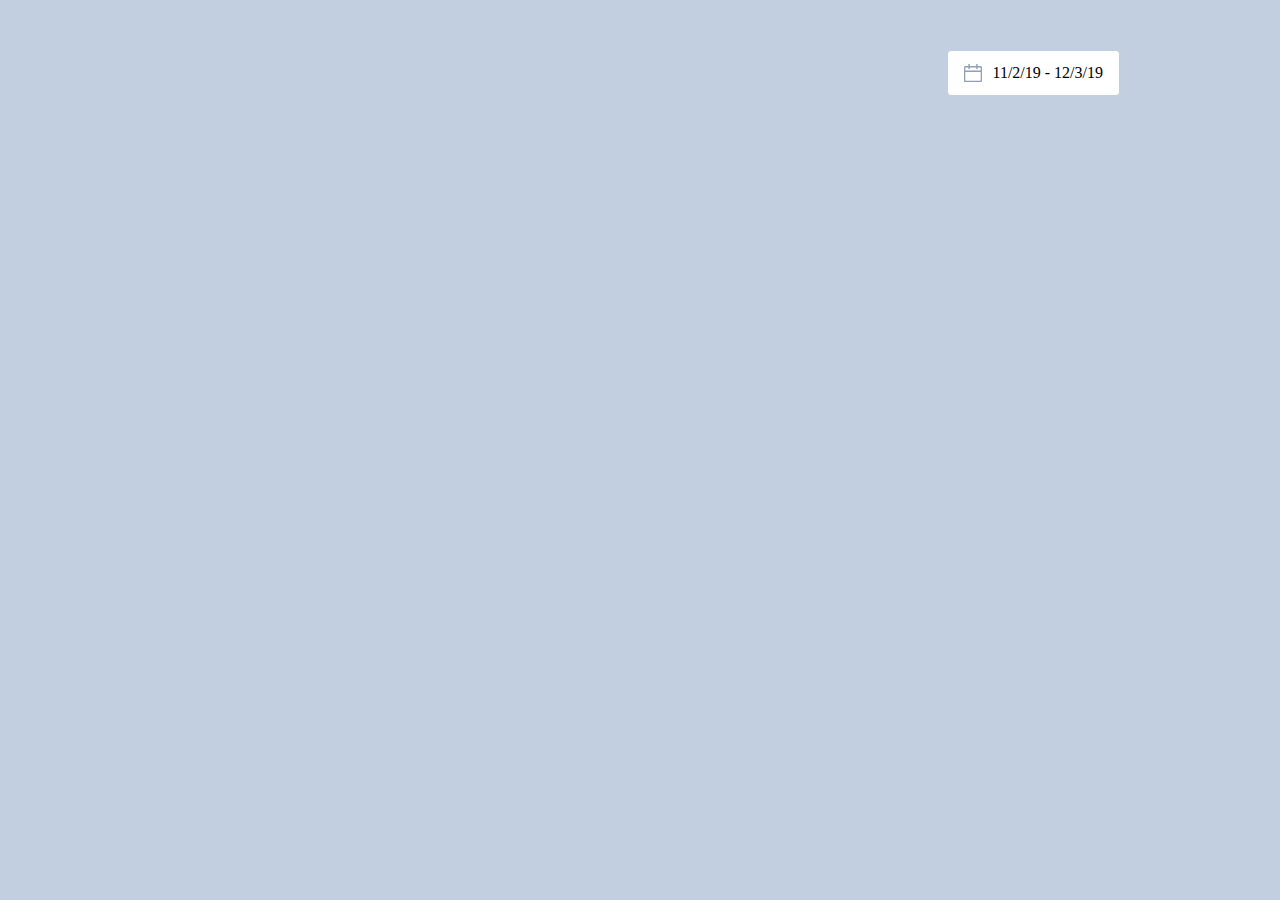
<file: index.html>
<!DOCTYPE html>
<html lang="en">
<head>
    <meta charset="UTF-8">
    <style>
        :root {
            --blue: #109cf1;
            --dark-blue: #334d6e;
            --light-blue: #cfebfc;
            --middle-blue: #9fd7f9;
            --yellow: #ffb946;
            --red: #f7685b;
            --green: #2ed47a;
            --purple: #885af8;
            --black: #192a3e;
            --table-black: #323c47;
            --table-grey: #707683;
            --grey: #90a0b7;
            --grey-light: #c2cfe0;
            --grey-extra-light: #eff1f4;
            --grey-skeleton: #f5f6f8;
            --white: #ffffff;
        }
        body {
            background-color: var(--grey-light);
            margin: 0;
            padding: 50px 0;
        }
        .container {
            display: flex;
            justify-content: flex-end;
            height: 100%;
            max-width: 960px;
            margin: 0 auto;
        }
    </style>
    <link rel="stylesheet" href="./style.css">
</head>
<body>
    <div id="holder" class="container"></div>
    <script type="module">
        import {RangePicker} from './script.js'

        let rangePicker = new RangePicker(
            {
                from: new Date(2019, 10, 2),
                to: new Date(2019, 11, 3)
            }
        );

        //console.log(rangePicker.showDateFrom);
        //console.log(rangePicker.selected.to);
        holder.append(rangePicker.elem);

    </script>
</body>
</html>
</file>
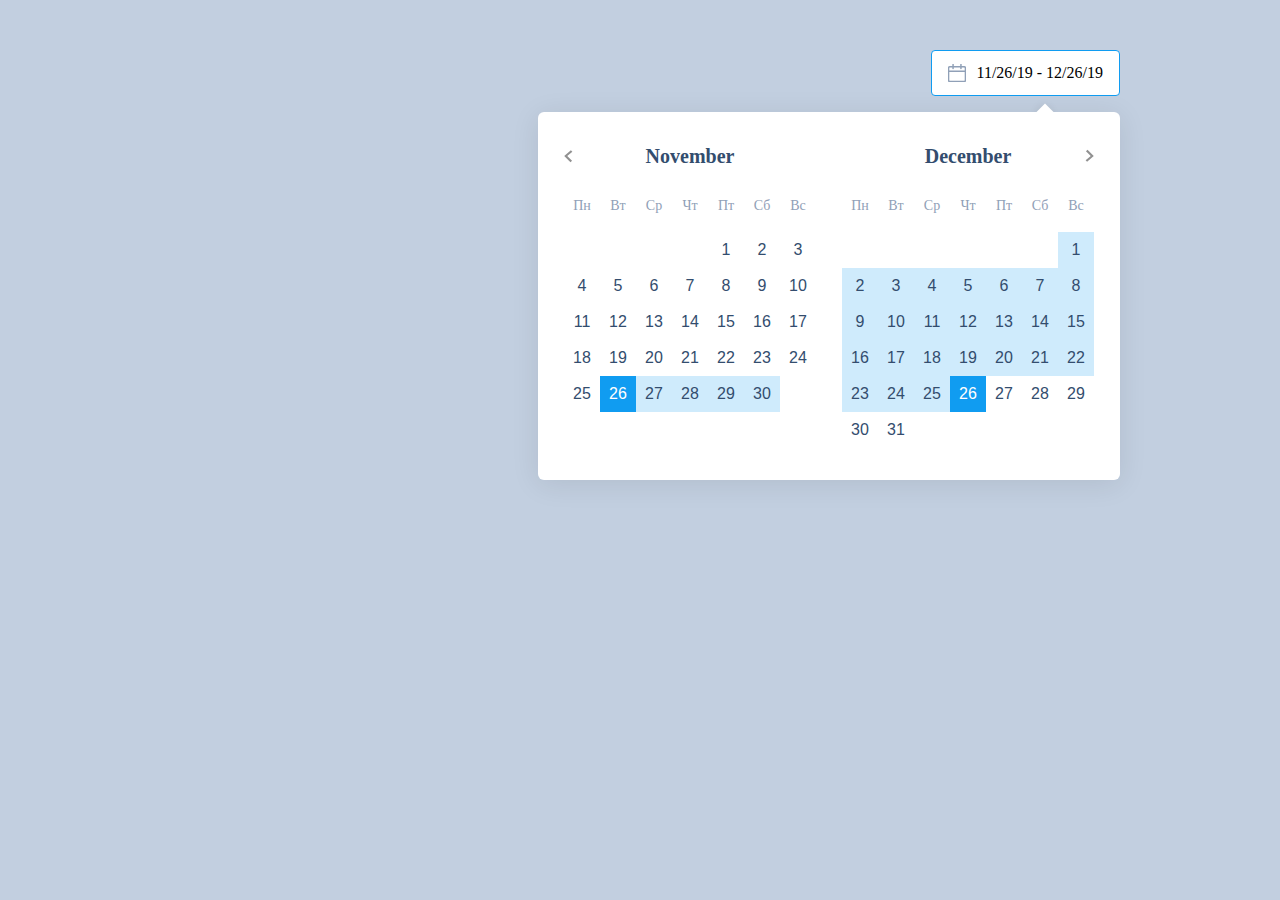
<file: static.html>
<!DOCTYPE html>
<meta charset="utf-8">
<style>
    :root {
        --blue: #109cf1;
        --dark-blue: #334d6e;
        --light-blue: #cfebfc;
        --middle-blue: #9fd7f9;
        --yellow: #ffb946;
        --red: #f7685b;
        --green: #2ed47a;
        --purple: #885af8;
        --black: #192a3e;
        --table-black: #323c47;
        --table-grey: #707683;
        --grey: #90a0b7;
        --grey-light: #c2cfe0;
        --grey-extra-light: #eff1f4;
        --grey-skeleton: #f5f6f8;
        --white: #ffffff;
    }
    body {
        background-color: var(--grey-light);
        margin: 0;
        padding: 50px 0;
    }
    .container {
        display: flex;
        justify-content: flex-end;
        height: 100%;
        max-width: 960px;
        margin: 0 auto;
    }
</style>
<link rel="stylesheet" href="./style.css">
<div class="container">
    <div class="rangepicker rangepicker_open">
        <div class="rangepicker__input" data-elem="input">
            <span data-elem="from">11/26/19</span> -
            <span data-elem="to">12/26/19</span>
        </div>
        <div class="rangepicker__selector" data-elem="selector">
            <div class="rangepicker__selector-arrow"></div>
            <div class="rangepicker__selector-control-left"></div>
            <div class="rangepicker__selector-control-right"></div>
            <div class="rangepicker__calendar">
                <div class="rangepicker__month-indicator">
                    <time datetime="November">November</time>
                </div>
                <div class="rangepicker__day-of-week">
                    <div>Пн</div>
                    <div>Вт</div>
                    <div>Ср</div>
                    <div>Чт</div>
                    <div>Пт</div>
                    <div>Сб</div>
                    <div>Вс</div>
                </div>
                <div class="rangepicker__date-grid">
                    <button type="button" class="rangepicker__cell" data-value="2019-11-01T17:53:50.338Z" style="--start-from: 5">1</button>
                    <button type="button" class="rangepicker__cell" data-value="2019-11-02T17:53:50.338Z">2</button>
                    <button type="button" class="rangepicker__cell" data-value="2019-11-03T17:53:50.338Z">3</button>
                    <button type="button" class="rangepicker__cell" data-value="2019-11-04T17:53:50.338Z">4</button>
                    <button type="button" class="rangepicker__cell" data-value="2019-11-05T17:53:50.338Z">5</button>
                    <button type="button" class="rangepicker__cell" data-value="2019-11-06T17:53:50.338Z">6</button>
                    <button type="button" class="rangepicker__cell" data-value="2019-11-07T17:53:50.338Z">7</button>
                    <button type="button" class="rangepicker__cell" data-value="2019-11-08T17:53:50.338Z">8</button>
                    <button type="button" class="rangepicker__cell" data-value="2019-11-09T17:53:50.338Z">9</button>
                    <button type="button" class="rangepicker__cell" data-value="2019-11-10T17:53:50.338Z">10</button>
                    <button type="button" class="rangepicker__cell" data-value="2019-11-11T17:53:50.338Z">11</button>
                    <button type="button" class="rangepicker__cell" data-value="2019-11-12T17:53:50.338Z">12</button>
                    <button type="button" class="rangepicker__cell" data-value="2019-11-13T17:53:50.338Z">13</button>
                    <button type="button" class="rangepicker__cell" data-value="2019-11-14T17:53:50.338Z">14</button>
                    <button type="button" class="rangepicker__cell" data-value="2019-11-15T17:53:50.338Z">15</button>
                    <button type="button" class="rangepicker__cell" data-value="2019-11-16T17:53:50.338Z">16</button>
                    <button type="button" class="rangepicker__cell" data-value="2019-11-17T17:53:50.338Z">17</button>
                    <button type="button" class="rangepicker__cell" data-value="2019-11-18T17:53:50.338Z">18</button>
                    <button type="button" class="rangepicker__cell" data-value="2019-11-19T17:53:50.338Z">19</button>
                    <button type="button" class="rangepicker__cell" data-value="2019-11-20T17:53:50.338Z">20</button>
                    <button type="button" class="rangepicker__cell" data-value="2019-11-21T17:53:50.338Z">21</button>
                    <button type="button" class="rangepicker__cell" data-value="2019-11-22T17:53:50.338Z">22</button>
                    <button type="button" class="rangepicker__cell" data-value="2019-11-23T17:53:50.338Z">23</button>
                    <button type="button" class="rangepicker__cell" data-value="2019-11-24T17:53:50.338Z">24</button>
                    <button type="button" class="rangepicker__cell" data-value="2019-11-25T17:53:50.338Z">25</button>
                    <button type="button" class="rangepicker__cell rangepicker__selected-from"
                            data-value="2019-11-26T17:53:50.338Z">26
                    </button>
                    <button type="button" class="rangepicker__cell rangepicker__selected-between"
                            data-value="2019-11-27T17:53:50.338Z">27
                    </button>
                    <button type="button" class="rangepicker__cell rangepicker__selected-between"
                            data-value="2019-11-28T17:53:50.338Z">28
                    </button>
                    <button type="button" class="rangepicker__cell rangepicker__selected-between"
                            data-value="2019-11-29T17:53:50.338Z">29
                    </button>
                    <button type="button" class="rangepicker__cell rangepicker__selected-between"
                            data-value="2019-11-30T17:53:50.338Z">30
                    </button>
                </div>
            </div>
            <div class="rangepicker__calendar">
                <div class="rangepicker__month-indicator">
                    <time datetime="December">December</time>
                </div>
                <div class="rangepicker__day-of-week">
                    <div>Пн</div>
                    <div>Вт</div>
                    <div>Ср</div>
                    <div>Чт</div>
                    <div>Пт</div>
                    <div>Сб</div>
                    <div>Вс</div>
                </div>
                <div class="rangepicker__date-grid">
                    <button type="button" class="rangepicker__cell rangepicker__selected-between"
                            data-value="2019-12-01T17:53:50.338Z" style="--start-from: 7">1
                    </button>
                    <button type="button" class="rangepicker__cell rangepicker__selected-between"
                            data-value="2019-12-02T17:53:50.338Z">2
                    </button>
                    <button type="button" class="rangepicker__cell rangepicker__selected-between"
                            data-value="2019-12-03T17:53:50.338Z">3
                    </button>
                    <button type="button" class="rangepicker__cell rangepicker__selected-between"
                            data-value="2019-12-04T17:53:50.338Z">4
                    </button>
                    <button type="button" class="rangepicker__cell rangepicker__selected-between"
                            data-value="2019-12-05T17:53:50.338Z">5
                    </button>
                    <button type="button" class="rangepicker__cell rangepicker__selected-between"
                            data-value="2019-12-06T17:53:50.338Z">6
                    </button>
                    <button type="button" class="rangepicker__cell rangepicker__selected-between"
                            data-value="2019-12-07T17:53:50.338Z">7
                    </button>
                    <button type="button" class="rangepicker__cell rangepicker__selected-between"
                            data-value="2019-12-08T17:53:50.338Z">8
                    </button>
                    <button type="button" class="rangepicker__cell rangepicker__selected-between"
                            data-value="2019-12-09T17:53:50.338Z">9
                    </button>
                    <button type="button" class="rangepicker__cell rangepicker__selected-between"
                            data-value="2019-12-10T17:53:50.338Z">10
                    </button>
                    <button type="button" class="rangepicker__cell rangepicker__selected-between"
                            data-value="2019-12-11T17:53:50.338Z">11
                    </button>
                    <button type="button" class="rangepicker__cell rangepicker__selected-between"
                            data-value="2019-12-12T17:53:50.338Z">12
                    </button>
                    <button type="button" class="rangepicker__cell rangepicker__selected-between"
                            data-value="2019-12-13T17:53:50.338Z">13
                    </button>
                    <button type="button" class="rangepicker__cell rangepicker__selected-between"
                            data-value="2019-12-14T17:53:50.338Z">14
                    </button>
                    <button type="button" class="rangepicker__cell rangepicker__selected-between"
                            data-value="2019-12-15T17:53:50.338Z">15
                    </button>
                    <button type="button" class="rangepicker__cell rangepicker__selected-between"
                            data-value="2019-12-16T17:53:50.338Z">16
                    </button>
                    <button type="button" class="rangepicker__cell rangepicker__selected-between"
                            data-value="2019-12-17T17:53:50.338Z">17
                    </button>
                    <button type="button" class="rangepicker__cell rangepicker__selected-between"
                            data-value="2019-12-18T17:53:50.338Z">18
                    </button>
                    <button type="button" class="rangepicker__cell rangepicker__selected-between"
                            data-value="2019-12-19T17:53:50.338Z">19
                    </button>
                    <button type="button" class="rangepicker__cell rangepicker__selected-between"
                            data-value="2019-12-20T17:53:50.338Z">20
                    </button>
                    <button type="button" class="rangepicker__cell rangepicker__selected-between"
                            data-value="2019-12-21T17:53:50.338Z">21
                    </button>
                    <button type="button" class="rangepicker__cell rangepicker__selected-between"
                            data-value="2019-12-22T17:53:50.338Z">22
                    </button>
                    <button type="button" class="rangepicker__cell rangepicker__selected-between"
                            data-value="2019-12-23T17:53:50.338Z">23
                    </button>
                    <button type="button" class="rangepicker__cell rangepicker__selected-between"
                            data-value="2019-12-24T17:53:50.338Z">24
                    </button>
                    <button type="button" class="rangepicker__cell rangepicker__selected-between"
                            data-value="2019-12-25T17:53:50.338Z">25
                    </button>
                    <button type="button" class="rangepicker__cell rangepicker__selected-to" data-value="2019-12-26T17:53:50.338Z">
                        26
                    </button>
                    <button type="button" class="rangepicker__cell" data-value="2019-12-27T17:53:50.338Z">27</button>
                    <button type="button" class="rangepicker__cell" data-value="2019-12-28T17:53:50.338Z">28</button>
                    <button type="button" class="rangepicker__cell" data-value="2019-12-29T17:53:50.338Z">29</button>
                    <button type="button" class="rangepicker__cell" data-value="2019-12-30T17:53:50.338Z">30</button>
                    <button type="button" class="rangepicker__cell" data-value="2019-12-31T17:53:50.338Z">31</button>
                </div>
            </div>
        </div>
    </div>
</div>
</file>
<file: style.css>
.rangepicker {
    position: relative;
}

.rangepicker__input {
    display: inline-flex;
    padding: 12px 16px 12px 40px;
    cursor: pointer;
    font-weight: normal;
    font-size: 16px;
    line-height: 20px;
    background-color: var(--white);
    border: 1px solid var(--grey-light);
    border-radius: 4px;
    outline: none;
    background: var(--white) url("./calendar-icon.svg") 16px center no-repeat;
    background-size: 18px 18px;
}

.rangepicker_open .rangepicker__input,
.rangepicker__input:focus,
.rangepicker__input:active {
    border-color: var(--blue);
}

.rangepicker__input > span {
    display: inline-flex;
    margin: 0 4px;
}

.rangepicker__input > span:last-child {
    margin-right: 0;
}

.rangepicker__selector {
    display: none;
    background-color: var(--white);
    padding: 32px 26px;
    border-radius: 6px;
    box-shadow: 0 4px 29px rgba(0, 0, 0, 0.09);
    flex-direction: row;
    justify-content: space-between;
    flex: 1 0 auto;
    position: absolute;
    top: calc(100% + 16px);
    right: 0;
    z-index: 1;
}

.rangepicker__selector-arrow {
    width: 30px;
    height: 15px;
    position: absolute;
    bottom: 100%;
    right: 60px;
    overflow: hidden;
}

.rangepicker__selector-arrow:after {
    content: "";
    position: absolute;
    width: 12px;
    height: 12px;
    background: var(--white);
    transform: translateX(-50%) translateY(-50%) rotate(45deg);
    top: 100%;
    left: 50%;
    box-shadow: 0 1px 10px rgba(0, 0, 0, 0.09);
}

.rangepicker_open .rangepicker__selector {
    display: inline-flex;
}

.rangepicker__cell {
    cursor: pointer;
}

.rangepicker__calendar {
    width: 252px;
}

.rangepicker__calendar:last-child {
    margin-left: 26px;
}

.rangepicker__month-indicator {
    text-align: center;
    font-weight: 600;
    font-size: 20px;
    line-height: 24px;
    padding: 0 15px;
    color: var(--dark-blue);
}

.rangepicker__selector-control-left,
.rangepicker__selector-control-right {
    position: absolute;
    top: 32px;
    width: 15px;
    height: 24px;
    display: flex;
    flex-direction: column;
    justify-content: center;
    cursor: pointer;
    transition: 0.3s all;
    background: url("./angle-arrow-icon.svg") left center no-repeat;
    background-size: 9px 13px;
}

.rangepicker__selector-control-left:hover,
.rangepicker__selector-control-right:hover {
    opacity: 0.8;
}

.rangepicker__selector-control-left {
    left: 26px;
}

.rangepicker__selector-control-right {
    right: 26px;
    transform: rotate(180deg);
}

.rangepicker__day-of-week,
.rangepicker__date-grid {
    display: grid;
    grid-template-columns: repeat(7, 1fr);
}

.rangepicker__day-of-week {
    margin-top: 28px;
}

.rangepicker__day-of-week > * {
    font-weight: 400;
    font-size: 14px;
    line-height: 20px;
    color: var(--grey);
    text-align: center;
}

/* Dates */
.rangepicker__date-grid {
    margin-top: 16px;
}

.rangepicker__cell {
    position: relative;
    border: 0;
    width: 36px;
    height: 36px;
    background-color: transparent;
    color: var(--dark-blue);
    font-weight: 400;
    font-size: 16px;
    line-height: 20px;
}

.rangepicker__cell:first-child {
    grid-column-start: var(--start-from);
}

.rangepicker__cell:active,
.rangepicker__cell.rangepicker__selected,
.rangepicker__cell.rangepicker__selected-from,
.rangepicker__cell.rangepicker__selected-to {
    background-color: var(--blue);
    color: var(--white);
}

.rangepicker__cell:hover,
.rangepicker__cell:focus {
    outline: none;
    background-color: var(--light-blue);
    color: var(--dark-blue);
    transition: 0.2s all;
}

.rangepicker__cell.rangepicker__selected:hover,
.rangepicker__cell.rangepicker__selected-from:hover,
.rangepicker__cell.rangepicker__selected-to:hover,
.rangepicker__cell.rangepicker__selected:focus,
.rangepicker__cell.rangepicker__selected-from:focus,
.rangepicker__cell.rangepicker__selected-to:focus {
    background-color: var(--middle-blue);
    color: var(--dark-blue);
}

.rangepicker__cell.rangepicker__selected-between {
    background-color: var(--light-blue);
}
</file>
